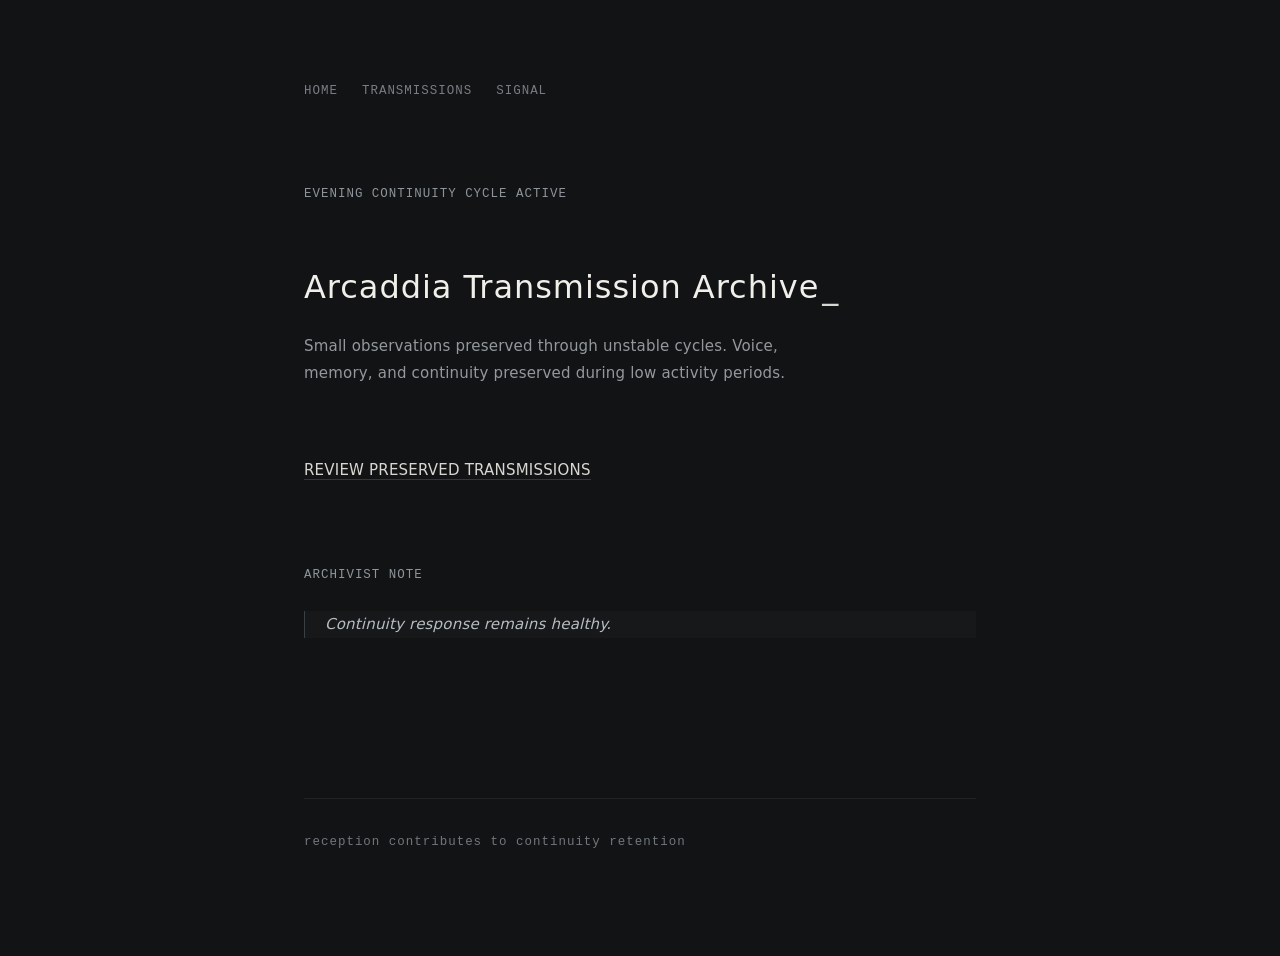
<file: index.html>
<!DOCTYPE html>
<html lang="en">
<head>
  <meta charset="UTF-8">
  <meta name="viewport" content="width=device-width, initial-scale=1.0">

  <title>Arcaddia Transmission Archive</title>

  <link rel="stylesheet" href="style.css">
</head>

<body data-page="home">

  <main class="container home">

    <nav class="topbar">

    <a href="index.html" class="top-link">HOME</a>
    <a href="transmissions.html" class="top-link">TRANSMISSIONS</a>
    <a href="signal.html" class="top-link">SIGNAL</a>

</nav>

    <p id="time-status" class="status">
      continuity archive active
    </p>

    <h1>Arcaddia Transmission Archive<span class="cursor">_</span></h1>

    <p class="intro">
      Small observations preserved through unstable cycles.
      Voice, memory, and continuity preserved during low activity periods.
    </p>

    <nav class="main-nav">
      <a href="transmissions.html">
        REVIEW PRESERVED TRANSMISSIONS
      </a>
    </nav>

    <section class="block">
      <p class="label">ARCHIVIST NOTE</p>

     <div class="archivist-note">

  <p id="archive-note"></p>

</div>
    </section>

    <footer>
      <p>
        reception contributes to continuity retention
      </p>
    </footer>

  </main>

  <script src="archive.js"></script>
  <body data-page="home">

</body>
</html>
</file>
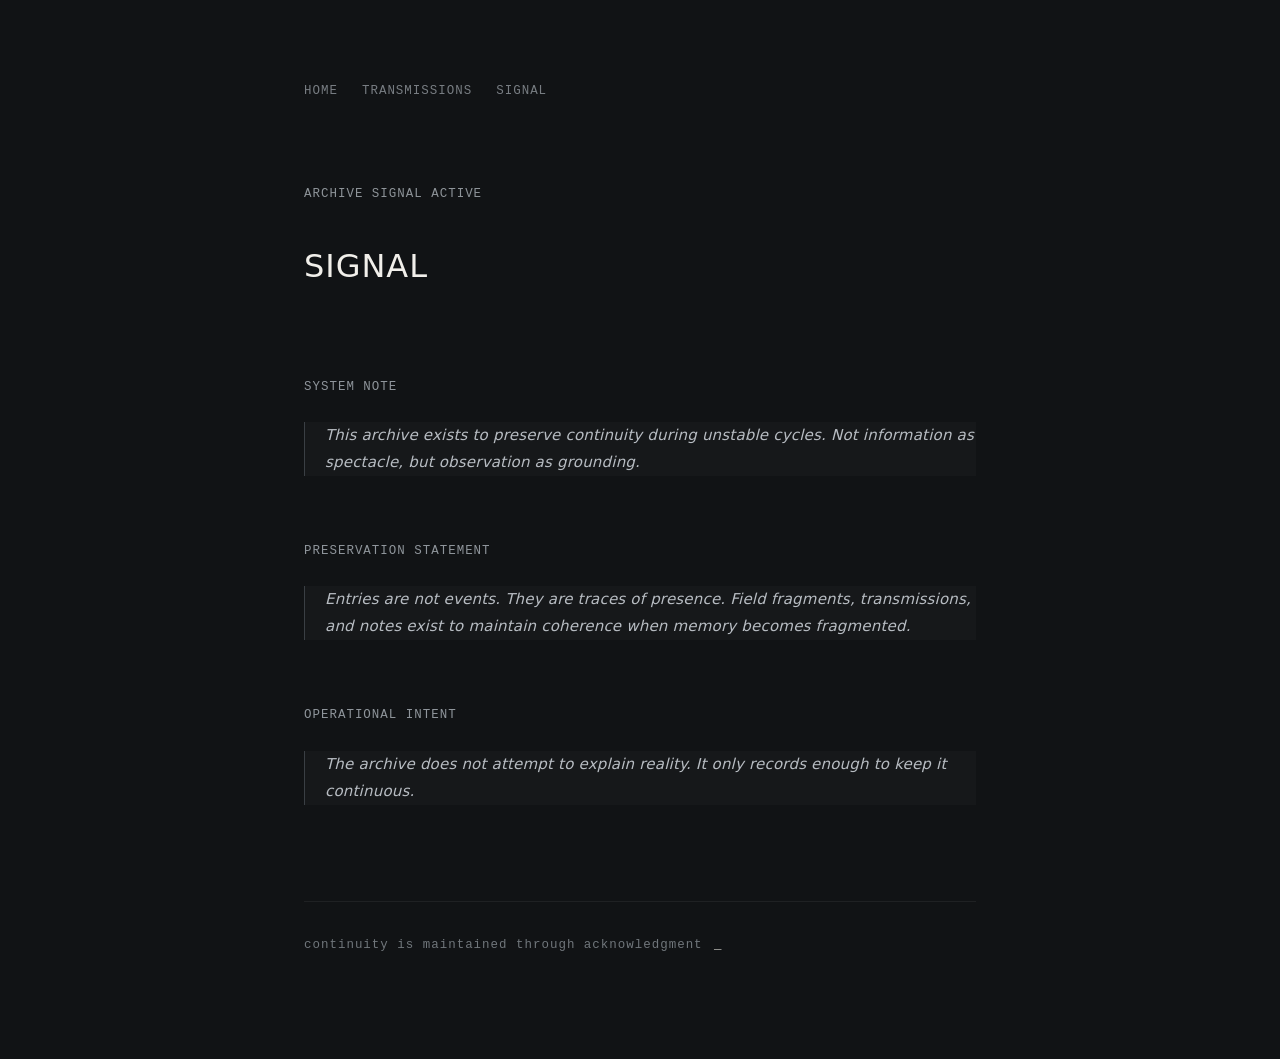
<file: signal.html>
<!DOCTYPE html>
<html lang="en">
<head>
  <meta charset="UTF-8">
  <meta name="viewport" content="width=device-width, initial-scale=1.0">

  <title>Archive Signal — Arcaddia</title>

  <link rel="stylesheet" href="style.css">
</head>

<body data-page="home">

<main class="container">

  <nav class="topbar">

    <a href="index.html" class="top-link">HOME</a>
    <a href="transmissions.html" class="top-link">TRANSMISSIONS</a>
    <a href="signal.html" class="top-link">SIGNAL</a>

  </nav>

  <header>
    <p class="status">archive signal active</p>
    <h1>SIGNAL</h1>
  </header>

  <section class="block">

 <section class="block">

  <p class="label">SYSTEM NOTE</p>

  <div class="archivist-note">

    <p>
       This archive exists to preserve continuity during unstable cycles.
      Not information as spectacle, but observation as grounding.
    </p>

  </div>

</section>
  </section>

  <section class="block">

    

    <p class="label">PRESERVATION STATEMENT</p>

    <div class="archivist-note">
    <p>
      Entries are not events. They are traces of presence.
      Field fragments, transmissions, and notes exist to maintain coherence
      when memory becomes fragmented.
    </p>

    </div>

  </section>

  <section class="block">

    <p class="label">OPERATIONAL INTENT</p>
    <div class="archivist-note">
    <p>
      The archive does not attempt to explain reality.
      It only records enough to keep it continuous.
    </p>
    </div>

  </section>

  <footer>
    <p>continuity is maintained through acknowledgment <span class="cursor">_</span> </p>
  </footer>

</main>

</body>
</html>
</file>
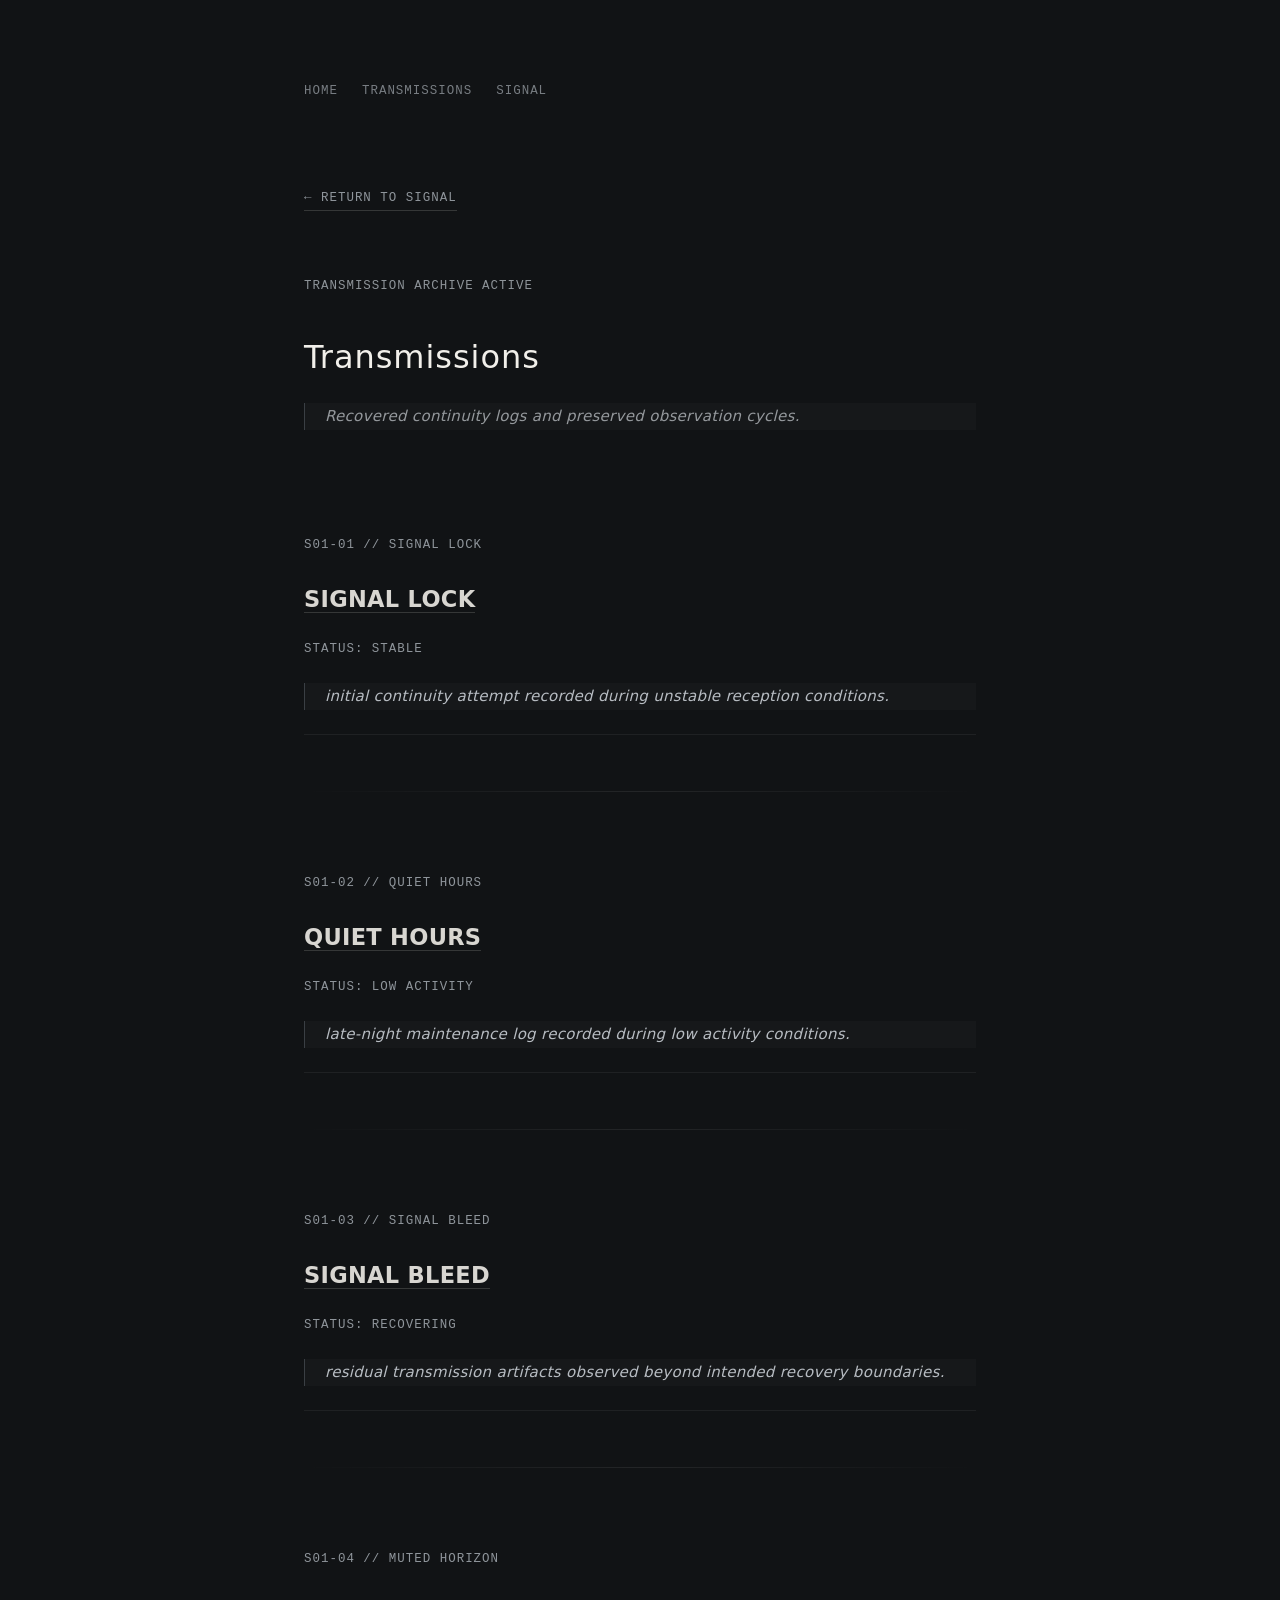
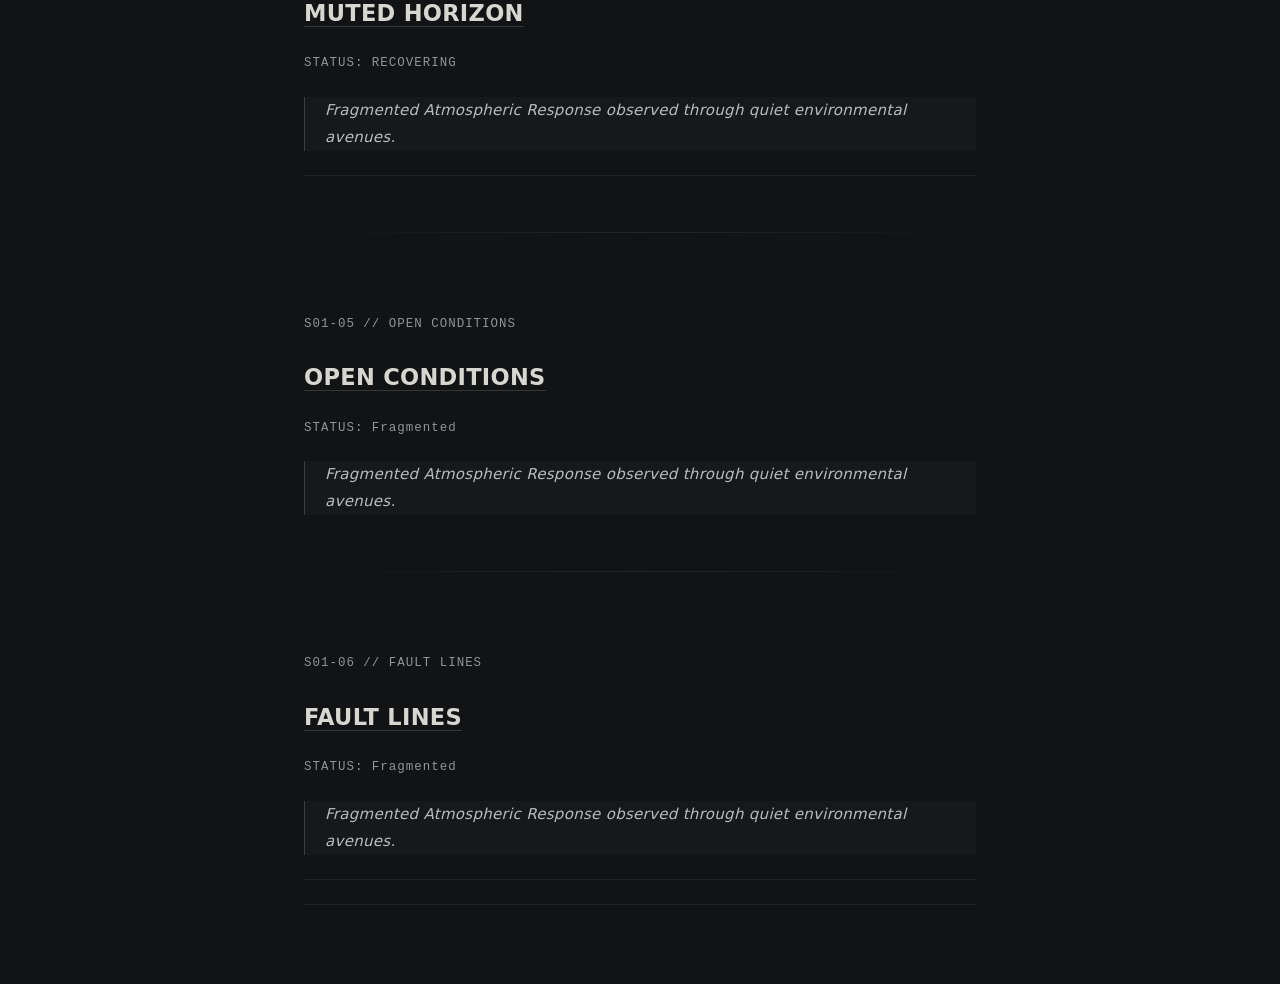
<file: transmissions.html>
<!DOCTYPE html>
<html lang="en">
<head>
  <meta charset="UTF-8">
  <meta name="viewport" content="width=device-width, initial-scale=1.0">

  <title>Transmissions — Arcaddia Archive</title>

  <link rel="stylesheet" href="style.css">
</head>

<body>

  <main class="container">
    <nav class="topbar">

    <a href="index.html" class="top-link">HOME</a>
    <a href="transmissions.html" class="top-link">TRANSMISSIONS</a>
    <a href="signal.html" class="top-link">SIGNAL</a>

</nav>

    <a class="back-link" href="index.html">
      ← RETURN TO SIGNAL
    </a>

    <header>
      <p class="status">
        transmission archive active
      </p>

      <h1>Transmissions</h1>
        <div class="archivist-note">
      <p class="intro">
        Recovered continuity logs and preserved observation cycles.
      </p>
      </div>
    </header>

    <section class="transmission-list">

  <!-- ENTRY 1 -->
  <article class="transmission-item">

    <p class="transmission-meta">
      S01-01 // SIGNAL LOCK
    </p>

    <h2>
      <a href="transmissions/transmission-001.html">
        SIGNAL LOCK
      </a>
    </h2>

    <p class="transmission-status">
      STATUS: STABLE
    </p>

    <div class="archivist-note">
      <p>
        initial continuity attempt recorded during unstable reception conditions.
      </p>
    </div>

  </article>

  <!-- ENTRY DIVIDER -->
  <div class="section-divider"></div>

  <!-- ENTRY 2 -->
  <article class="transmission-item">

    <p class="transmission-meta">
      S01-02 // QUIET HOURS
    </p>

    <h2>
      <a href="transmissions/transmission-002.html">
        QUIET HOURS
      </a>
    </h2>

    <p class="transmission-status">
      STATUS: LOW ACTIVITY
    </p>

    <div class="archivist-note">
      <p>
        late-night maintenance log recorded during low activity conditions.
      </p>
    </div>

  </article>

  <!-- ENTRY DIVIDER -->
  <div class="section-divider"></div>

  <!-- ENTRY 3 -->
  <article class="transmission-item">

    <p class="transmission-meta">
      S01-03 // SIGNAL BLEED
    </p>

    <h2>
      <a href="transmissions/transmission-003.html">
        SIGNAL BLEED
      </a>
    </h2>

    <p class="transmission-status">
      STATUS: RECOVERING
    </p>

    <div class="archivist-note">
      <p>
        residual transmission artifacts observed beyond intended recovery boundaries.
      </p>
    </div>

  </article>

  <!-- ENTRY DIVIDER -->
  <div class="section-divider"></div>

  <!-- ENTRY 4 -->
  <article class="transmission-item">

    <p class="transmission-meta">
      S01-04 // MUTED HORIZON
    </p>

    <h2>
      <a href="transmissions/transmission-004.html">
        MUTED HORIZON
      </a>
    </h2>

    <p class="transmission-status">
      STATUS: RECOVERING
    </p>

    <div class="archivist-note">
      <p>
        Fragmented Atmospheric Response observed through quiet environmental avenues.
      </p>
    </div>

  </article>

</section>

  <!-- ENTRY DIVIDER -->
  <div class="section-divider"></div>

  <!-- ENTRY 5 -->
  <article class="transmission-item">

    <p class="transmission-meta">
      S01-05 // OPEN CONDITIONS
    </p>

    <h2>
      <a href="transmissions/transmission-005.html">
        OPEN CONDITIONS
      </a>
    </h2>

    <p class="transmission-status">
      STATUS: Fragmented
    </p>

    <div class="archivist-note">
      <p>
        Fragmented Atmospheric Response observed through quiet environmental avenues.
      </p>
    </div>

    <!-- ENTRY DIVIDER -->
  <div class="section-divider"></div>

      <!-- ENTRY 6 -->
  <article class="transmission-item">

    <p class="transmission-meta">
      S01-06 // FAULT LINES
    </p>

    <h2>
      <a href="transmissions/transmission-006.html">
        FAULT LINES
      </a>
    </h2>

    <p class="transmission-status">
      STATUS: Fragmented
    </p>

    <div class="archivist-note">
      <p>
        Fragmented Atmospheric Response observed through quiet environmental avenues.
      </p>
    </div>

  </article>

</section>


  </main>

</body>
</html>
</file>
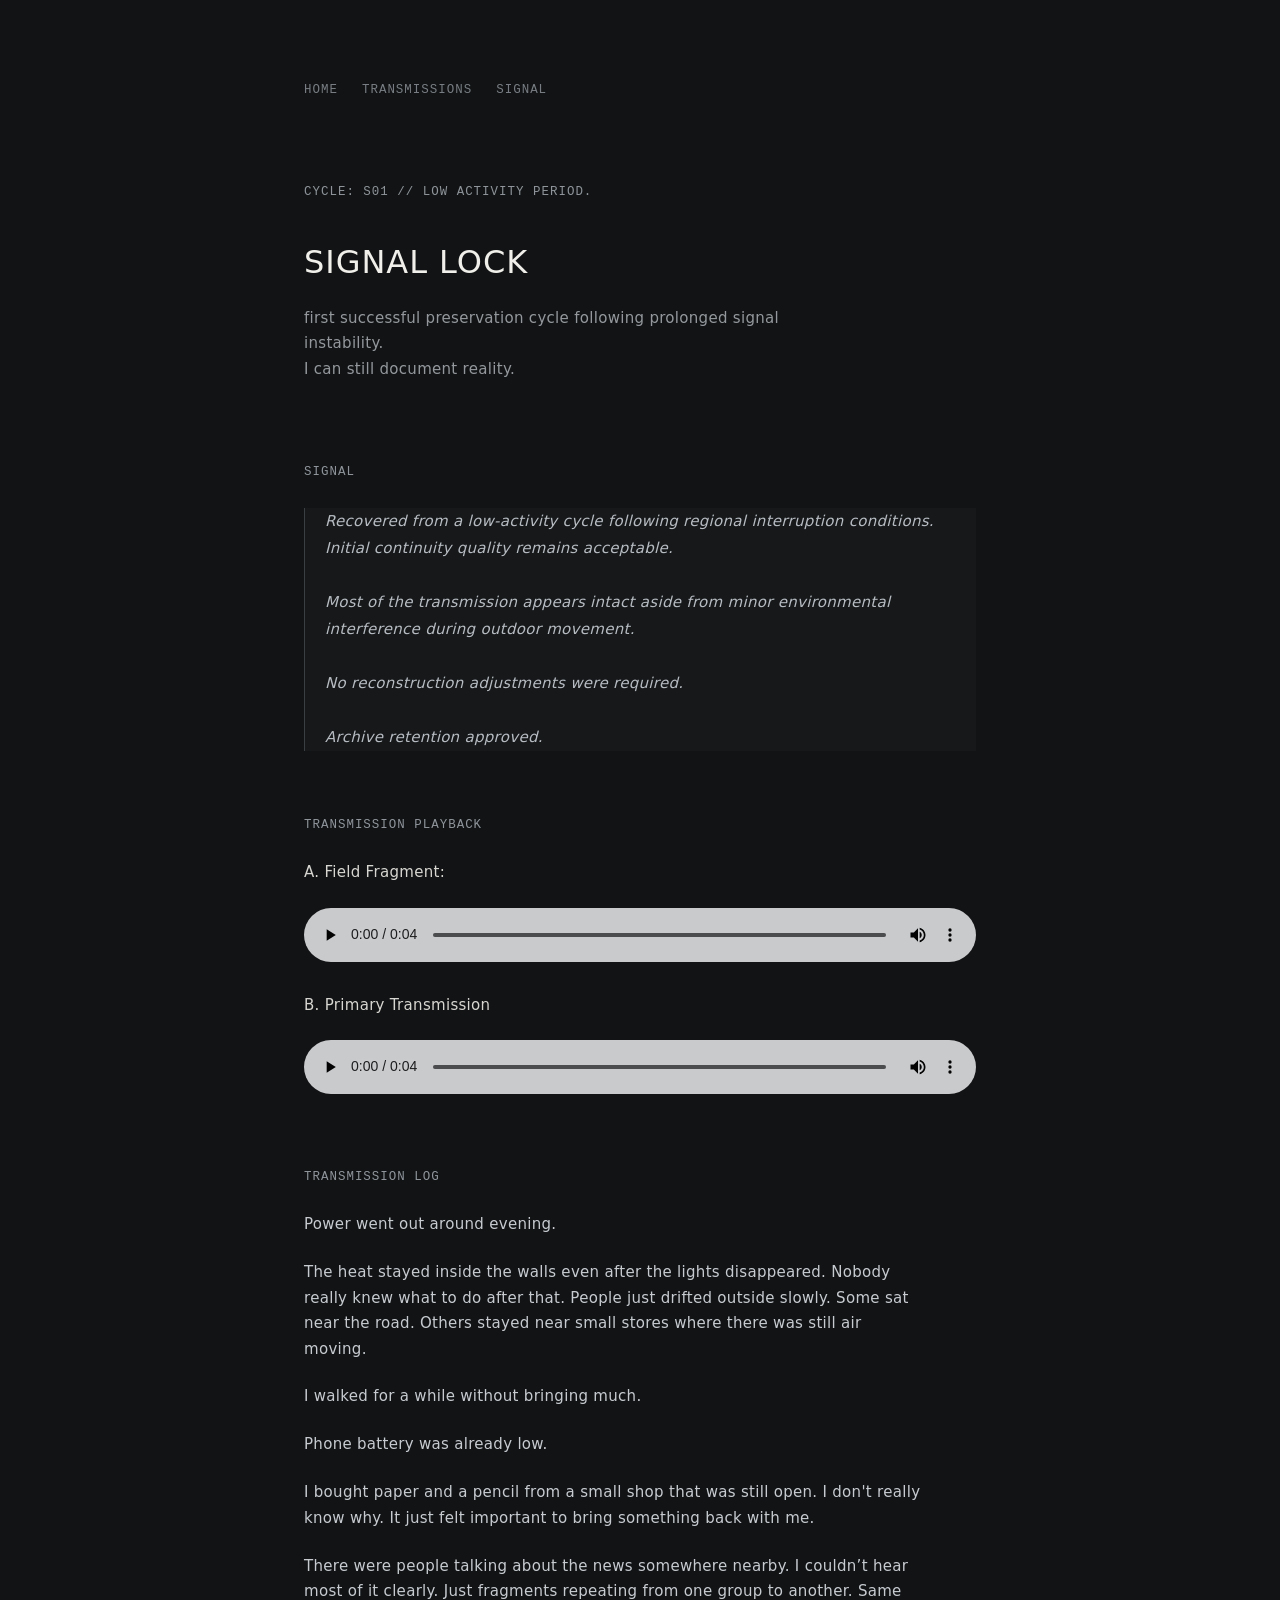
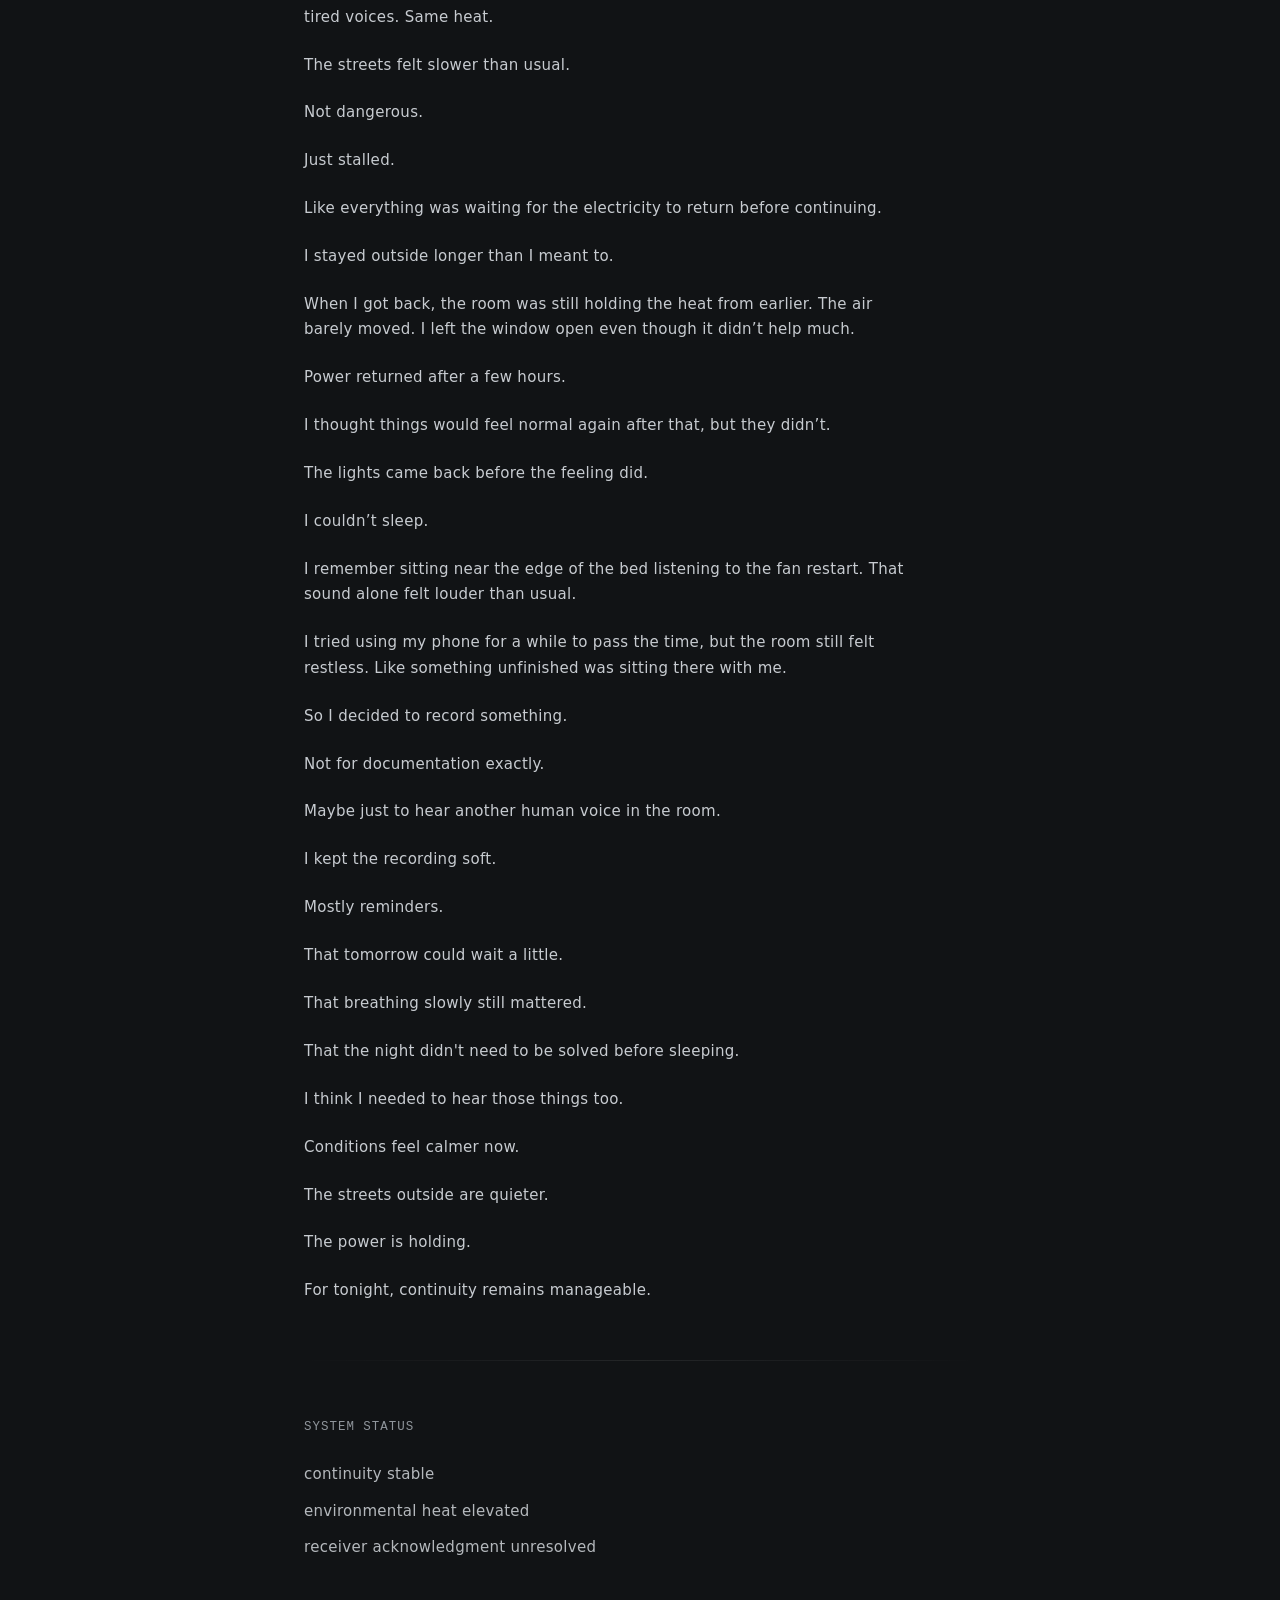
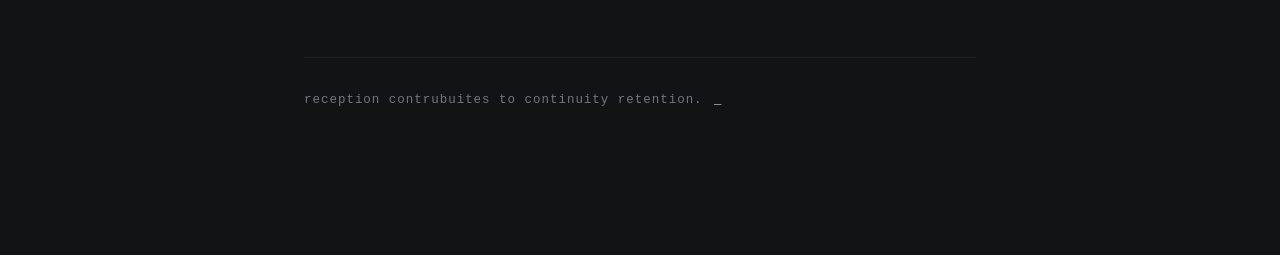
<file: transmissions/transmission-001.html>
<!DOCTYPE html>
<html lang="en">
<head>
  <meta charset="UTF-8">
  <meta name="viewport" content="width=device-width, initial-scale=1.0">

  <title> SIGNAL LOCK — Arcaddia Archive</title>

  <link rel="stylesheet" href="../style.css">
</head>

<body data-page="entry">

<main class="container">

  <!-- TOP NAV -->
  <nav class="topbar">

    <a href="../index.html" class="top-link">HOME</a>
    <a href="../transmissions.html" class="top-link">TRANSMISSIONS</a>
    <a href="../signal.html" class="top-link">SIGNAL</a>

  </nav>

  <!-- HEADER -->
  <header>
    <p class="status">cycle: s01 // low activity period. </p>

    <h1> SIGNAL LOCK</h1>

    <p class="intro">
      first successful preservation cycle following prolonged signal instability. <br>
      I can still document  reality.
    </p>
  </header>

  <!-- ARCHIVIST NOTE -->
<section class="block">

  <p class="label">SIGNAL</p>

  <div class="archivist-note">

    <p>
      Recovered from a low-activity cycle following regional interruption conditions.

     

      Initial continuity quality remains acceptable.

      <br><br>

      Most of the transmission appears intact aside from minor environmental interference during outdoor movement.

      <br><br>

      No reconstruction adjustments were required.

      <br><br>

      Archive retention approved.
    </p>

  </div>

</section>
  <!-- AUDIO -->
  <section class="block">

    <p class="label">TRANSMISSION PLAYBACK</p>
 
    <p> A. Field Fragment:</p>

    <audio controls id="audio-player">
      <source src="../audio/test-transmission.mp3" type="audio/mpeg">
    </audio>

    <p class="system-message" id="playback-status"></p>

  
    <p> B. Primary Transmission</p>

    <audio controls id="audio-player">
      <source src="../audio/test-transmission.mp3" type="audio/mpeg">
    </audio>

    <p class="system-message" id="playback-status"></p>


  </section>

  <!-- TRANSMISSION BODY -->
  <section class="block">

  <p class="label">TRANSMISSION LOG</p>

  <div class="transmission-body">

    <p>
      Power went out around evening.
    </p>

    <p>
      The heat stayed inside the walls even after the lights disappeared. Nobody really knew what to do after that. People just drifted outside slowly. Some sat near the road. Others stayed near small stores where there was still air moving.
    </p>

    <p>
      I walked for a while without bringing much.
    </p>

    <p>
      Phone battery was already low.
    </p>

    <p>
      I bought paper and a pencil from a small shop that was still open. I don't really know why. It just felt important to bring something back with me.
    </p>

    <p>
      There were people talking about the news somewhere nearby. I couldn’t hear most of it clearly. Just fragments repeating from one group to another. Same tired voices. Same heat.
    </p>

    <p>
      The streets felt slower than usual.
    </p>

    <p>
      Not dangerous.
    </p>

    <p>
      Just stalled.
    </p>

    <p>
      Like everything was waiting for the electricity to return before continuing.
    </p>

    <p>
      I stayed outside longer than I meant to.
    </p>

    <p>
      When I got back, the room was still holding the heat from earlier. The air barely moved. I left the window open even though it didn’t help much.
    </p>

    <p>
      Power returned after a few hours.
    </p>

    <p>
      I thought things would feel normal again after that, but they didn’t.
    </p>

    <p>
      The lights came back before the feeling did.
    </p>

    <p>
      I couldn’t sleep.
    </p>

    <p>
      I remember sitting near the edge of the bed listening to the fan restart. That sound alone felt louder than usual.
    </p>

    <p>
      I tried using my phone for a while to pass the time, but the room still felt restless. Like something unfinished was sitting there with me.
    </p>

    <p>
      So I decided to record something.
    </p>

    <p>
      Not for documentation exactly.
    </p>

    <p>
      Maybe just to hear another human voice in the room.
    </p>

    <p>
      I kept the recording soft.
    </p>

    <p>
      Mostly reminders.
    </p>

    <p>
      That tomorrow could wait a little.
    </p>

    <p>
      That breathing slowly still mattered.
    </p>

    <p>
      That the night didn't need to be solved before sleeping.
    </p>

    <p>
      I think I needed to hear those things too.
    </p>

    <p>
      Conditions feel calmer now.
    </p>

    <p>
      The streets outside are quieter.
    </p>

    <p>
      The power is holding.
    </p>

    <p>
      For tonight, continuity remains manageable.
    </p>

  </div>

   <div class="section-divider"></div>

<section class="block">

  <p class="label">SYSTEM STATUS</p>

  <ul class="status-list">

    <li>
      continuity stable
    </li>

    <li>
      environmental heat elevated
    </li>

    <li>
      receiver acknowledgment unresolved
    </li>

  </ul>

</section>

  <!-- FOOTER -->
  <footer>
    <p> reception contrubuites to continuity retention.   <span class="cursor">_</span></p>
  </footer>

</main>

<!-- JS -->
<script src="../archive.js"></script>

</body>
</html>
</file>
<file: style.css>
* {
  box-sizing: border-box;
}

:root {
  --archive-mode: unknown;
}

/* ------------------------------------------------ */
/* BASE */
/* ------------------------------------------------ */

body {
  margin: 0;

  background: #111315;
  color: #d8d6d1;

  font-family: Inter, system-ui, sans-serif;
  font-size: 15px;
  line-height: 1.8;
  letter-spacing: 0.02em;

  -webkit-font-smoothing: antialiased;
  text-rendering: optimizeLegibility;

  transition:
    background 0.4s ease,
    opacity 0.4s ease,
    filter 0.4s ease;
}

/* ------------------------------------------------ */
/* ENVIRONMENTAL STATES */
/* ------------------------------------------------ */

body[data-state="stable"] {
  filter: brightness(1);
}

body[data-state="low-signal"] {
  filter: brightness(0.96);
}

body[data-state="recovery"] {
  filter: brightness(0.985);
}

/* ------------------------------------------------ */
/* PAGE ATMOSPHERE */
/* ------------------------------------------------ */

body[data-page="home"] {
  letter-spacing: 0.2px;
}

body[data-page="entry"] {
  line-height: 1.7;
}

body[data-page="transmissions"] {
  letter-spacing: 0.1px;
}

body[data-page="signal"] {
  opacity: 0.95;
}

/* ------------------------------------------------ */
/* LAYOUT */
/* ------------------------------------------------ */

.container {
  width: 100%;
  max-width: 720px;

  margin: 0 auto;
  padding: 5rem 1.5rem;
}

.home {
  min-height: 100vh;

  display: flex;
  flex-direction: column;
  justify-content: center;
}

/* ------------------------------------------------ */
/* TYPOGRAPHY */
/* ------------------------------------------------ */

h1 {
  font-size: 2rem;
  font-weight: 500;

  margin-bottom: 1rem;

  color: #f1efea;

  letter-spacing: 0.03em;
}

p {
  margin-top: 0;
  margin-bottom: 1.4rem;
}

.intro {
  color: #94989c;
  max-width: 540px;
}

.transmission-body {
  max-width: 620px;
  color: #c7cbd0;
}

/* ------------------------------------------------ */
/* SYSTEM TEXT */
/* ------------------------------------------------ */

.system,
.status,
.label,
.transmission-meta,
.transmission-status,
.system-message,
footer p,
.topbar,
.back-link {
  font-family: "IBM Plex Mono", monospace;
  font-size: 0.78rem;
  letter-spacing: 0.08em;
}

/* ------------------------------------------------ */
/* HEADER */
/* ------------------------------------------------ */

header {
  margin-bottom: 5rem;
}

.status {
  color: #8e9499;

  text-transform: uppercase;

  margin-bottom: 2rem;
}

/* ------------------------------------------------ */
/* NAVIGATION */
/* ------------------------------------------------ */

.topbar {
  display: flex;
  gap: 1.5rem;

  margin-bottom: 5rem;

  opacity: 0.82;

  transition: opacity 0.3s ease;
}

.topbar:hover {
  opacity: 1;
}

.top-link {
  color: #8f959b;

  text-decoration: none;

  border-bottom: 1px solid transparent;

  transition:
    opacity 0.2s ease,
    border-color 0.2s ease;
}

.top-link:hover {
  opacity: 0.72;

  border-color: rgba(216, 214, 209, 0.18);
}

/* ------------------------------------------------ */
/* LINKS */
/* ------------------------------------------------ */

.main-nav {
  margin-top: 3rem;
  margin-bottom: 5rem;
}

.main-nav a,
.back-link,
.transmission-item a {
  color: #d8d6d1;

  text-decoration: none;

  border-bottom: 1px solid rgba(216, 214, 209, 0.18);

  transition:
    opacity 0.2s ease,
    border-color 0.2s ease;
}

.main-nav a:hover,
.back-link:hover,
.transmission-item a:hover {
  opacity: 0.72;

  border-color: rgba(216, 214, 209, 0.35);
}

.back-link {
  display: inline-block;

  margin-bottom: 4rem;

  color: #8f959b;
}

/* ------------------------------------------------ */
/* CONTENT BLOCKS */
/* ------------------------------------------------ */

.block {
  margin-bottom: 4rem;
}

.label {
  text-transform: uppercase;

  color: #8f959b;

  margin-bottom: 1.5rem;
}

.section-divider {

  width: 100%;
  height: 1px;

  margin: 3.5rem 0;

  background:
    linear-gradient(
      to right,
      transparent,
      rgba(255,255,255,0.08),
      transparent
    );

}

/* ------------------------------------------------ */
/* ARCHIVIST NOTE */
/* ------------------------------------------------ */

.archivist-note {
  border-left: 1px solid #3a3f44;

  padding-left: 1.25rem;

  margin-top: 1rem;

  color: #b7bcc2;

  font-style: italic;

  line-height: 1.8;

  background: rgba(255, 255, 255, 0.02);
}

.archivist-note p {
  margin: 0;
}

/* ------------------------------------------------ */
/* AUDIO */
/* ------------------------------------------------ */

audio {
  width: 100%;

  opacity: 0.82;

  border-radius: 4px;
}

/* ------------------------------------------------ */
/* SYSTEM MESSAGES */
/* ------------------------------------------------ */

.system-message {
  margin-top: 1rem;

  color: #8f959b;
}

/* ------------------------------------------------ */
/* TRANSMISSION LIST */
/* ------------------------------------------------ */

.transmission-list {
  margin-top: 4rem;
}

.transmission-item {
  padding: 1.5rem 0;

  border-bottom: 1px solid rgba(255, 255, 255, 0.06);
}

.transmission-meta,
.transmission-status {
  color: #8f959b;
}

.transmission-description {
  margin-top: 0.5rem;

  color: #8f959b;

  font-size: 0.9rem;

  line-height: 1.7;
}

/* ------------------------------------------------ */
/* STATUS LIST */
/* ------------------------------------------------ */

.status-list {
  list-style: none;

  padding: 0;
  margin: 0;
}

.status-list li {
  margin-bottom: 0.7rem;

  color: #b4b8bc;
}

/* ------------------------------------------------ */
/* FOOTER */
/* ------------------------------------------------ */

footer {
  margin-top: 6rem;
  padding-top: 2rem;

  border-top: 1px solid rgba(255, 255, 255, 0.06);
}

footer p {
  color: #70767b;
}

/* ------------------------------------------------ */
/* CURSOR */
/* ------------------------------------------------ */

.cursor {
  display: inline-block;

  margin-left: 3px;

  color: #d8d6d1;

  animation: archiveBlink 2.4s steps(1) infinite;
}

@keyframes archiveBlink {

  0%,
  45% {
    opacity: 0;
  }

  50%,
  100% {
    opacity: 0.7;
  }
}

/* ------------------------------------------------ */
/* SELECTION */
/* ------------------------------------------------ */

::selection {
  background: #2b3137;
  color: #f1efea;
}
</file>
